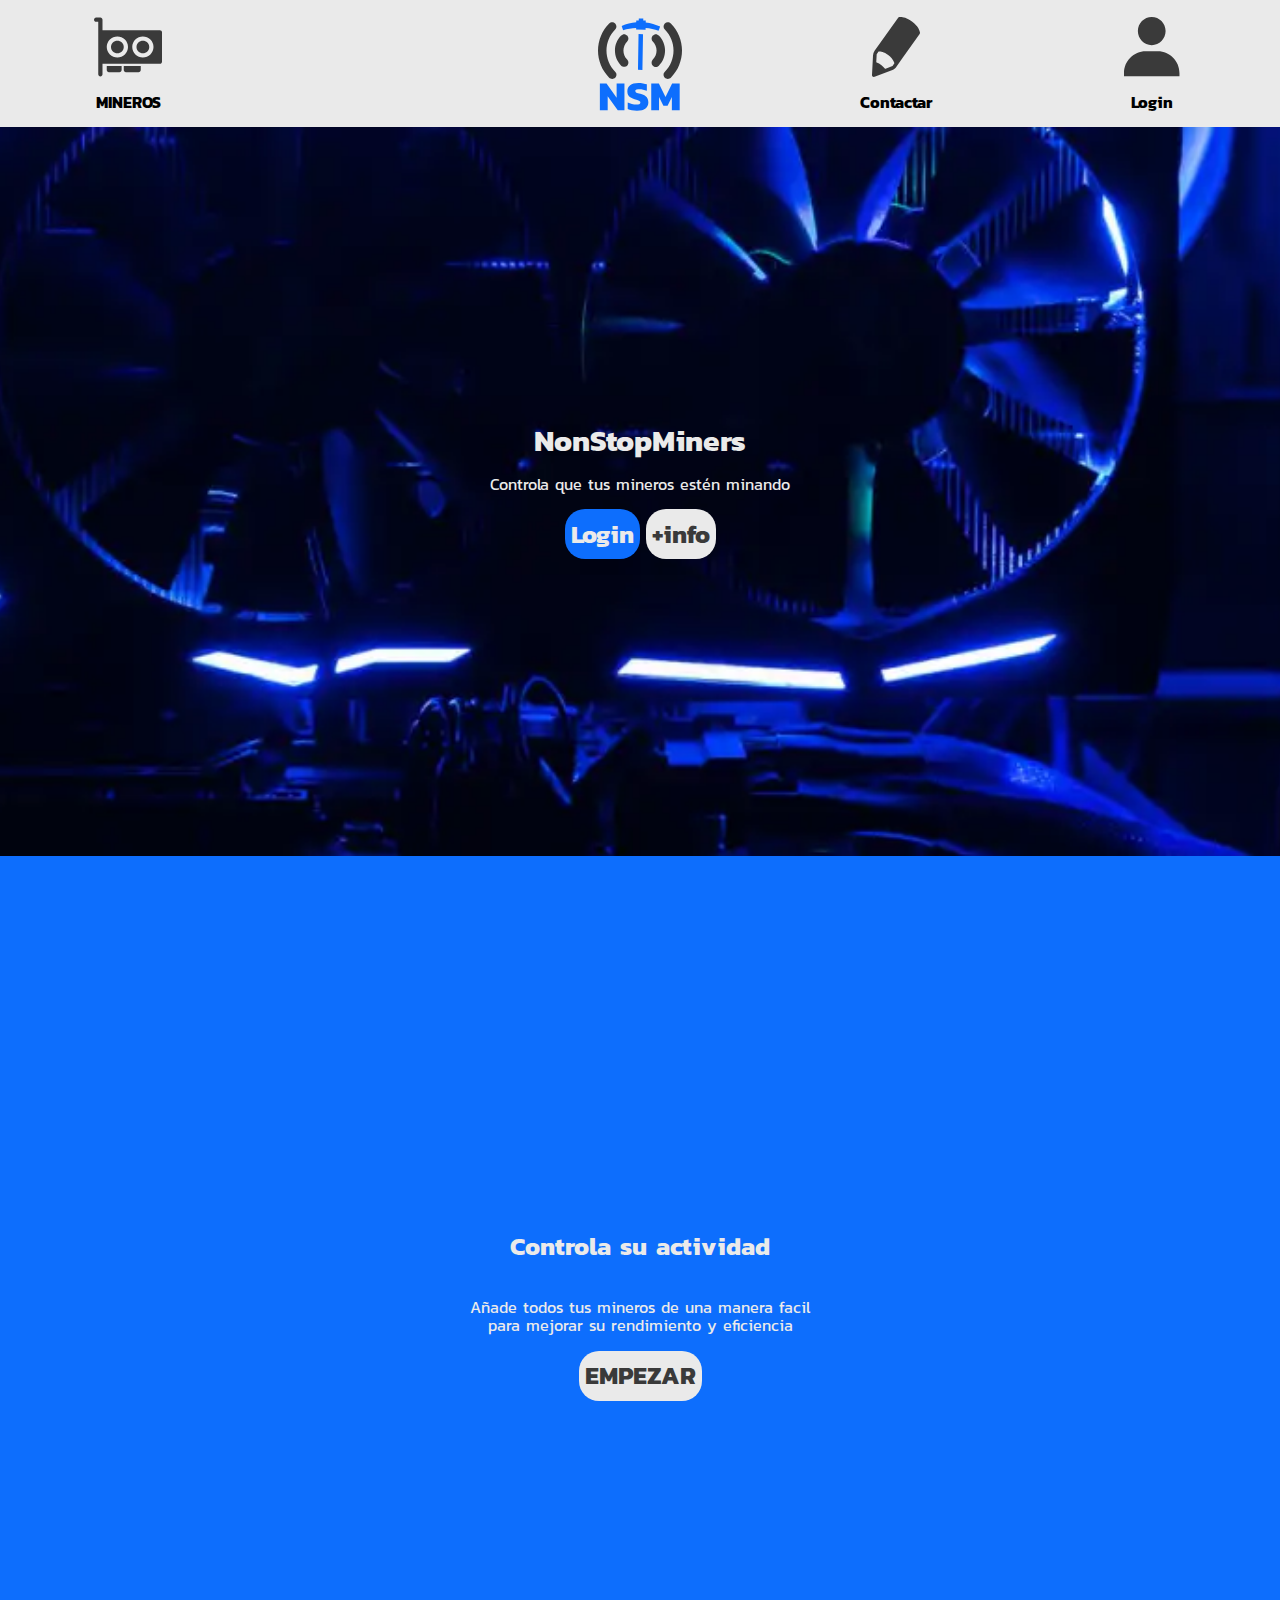
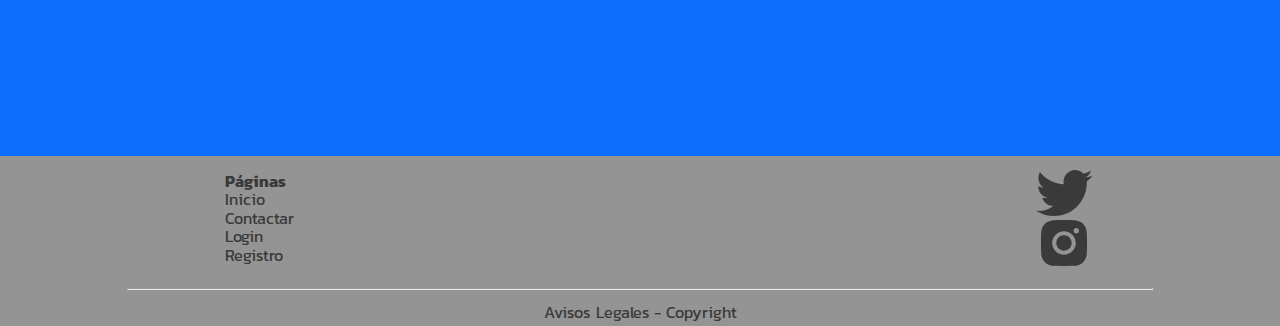
<file: index.html>
<!DOCTYPE html>
<html lang="en">
  <head>
    <meta charset="UTF-8" />
    <meta http-equiv="X-UA-Compatible" content="IE=edge" />
    <meta name="viewport" content="width=device-width, initial-scale=1.0" />
    <title>Inicio</title>
    <link rel="stylesheet" href="style.css" />
  </head>
  <body>
    <!-- HEADER -->
    <header>
      <!-- Menu Horizontal -->
      <nav class="menu menuHori">
        <ul>
          <li class="vip">
            <a href="mineros.html">
              <img src="./img/GPU.svg" alt="Icono de una gpu" class="icono"/>
              <p class="negrita">MINEROS</p>
            </a>
          </li>
          <li class="vacio"></li>
          <li>
            <a href="index.html">
              <img src="./img/LogotipoHorizontallogo.svg" alt="Logo" class="logoMenuHori"/>
            </a>
          </li>
          <li>
            <a href="contactar.html">
              <img src="./img/Contact.svg" alt="Icono de contactar" class="icono"/>
              <p class="negrita">Contactar</p>
            </a>
          </li>
          <li>
            <a href="login.html">
              <img src="./img/Usr.svg" alt="Icono de usuario" class="icono"/>
              <p class="negrita">Login</p>
              <!-- <p class="vip negrita">Cuenta</p>  -->
            </a>
          </li>
        </ul>
      </nav>
      <!-- Menu Movil -->
      <nav class="menu menuMovil">
        <section class="menuHamb">
          <label for="click">
            <img
              class="icono iconoHamb"
              src="./img/Hamb.svg"
              alt="icon de Hamburguesa"
            />
          </label>
          <input id="click" type="checkbox" class="activadorMenuDesplegable" />

          <!-- Menu escondido movil -->
          <section class="menuDesplegable">
            <ul>
              <li>
                <a href="index.html">Inicio</a>
              </li>
              <li>
                <a href="mineros.html">Mineros</a>
              </li>
              <li>
                <a href="contactar.html">Contactar</a>
              </li>
              <li>
                <a href="login.html">Login</a>
              </li>
            </ul>
          </section>
        </section>
        <section class="sectionLogo">
          <a href="index.html">
            <img
              class="logoMovil"
              src="./img/LogotipoHorizontallogo.svg"
              alt="logo"
            />
          </a>
        </section>
        <section class="vacio"></section>
      </nav>
    </header>
    <!-- MAIN -->
    <main>
      <!-- Section Principal -->
      <section class="sectionPrincipal">
        <h1 class="blanco">NonStopMiners</h1>
        <p class="blanco">Controla que tus mineros estén minando</p>
        <section class="sectionBotonesPrincipal">
          <a href="login.html"><button class="botonAzul">Login</button></a>
          <a class="masInfo" href="#se"
            ><button class="botonBlanco">+info</button></a
          >
        </section>
      </section>
      <!-- Section que contiene la explicación del servicio -->
      <section id="se" class="sectionExplicacion blanco">
        <h2 class="blanco">Controla su actividad</h2>
        <p class="blanco">
          Añade todos tus mineros de una manera facil para mejorar su
          rendimiento y eficiencia
        </p>
        <button class="botonBlanco">EMPEZAR</button>
      </section>
    </main>
    <!-- Footer -->
    <footer>
      <!-- Primera parte del footer -->
      <section class="pFooter">
        <!-- MAPA -->
        <ul>
          <li class="negrita">Páginas</li>
          <li><a href="index.html">Inicio</a></li>
          <li><a href="contactar.html">Contactar</a></li>
          <li><a href="login.html">Login</a></li>
          <li><a href="registro.html">Registro</a></li>
        </ul>
        <div></div>
        <!-- rrss -->
        <section class="rrssFooter">
          <img src="./img/Twt.svg" alt="Logo Twitter" />
          <img src="./img/Ins.svg" alt="Logo Instagram" />
        </section>
      </section>
      <hr />
      <!-- Segunda parte del footer -->
      <!-- Avisos + copy -->
      <section class="sFooter">
        <a href="">Avisos Legales</a>
        <span>-</span>
        <a href="">Copyright</a>
      </section>
    </footer>
  </body>
</html>
</file>
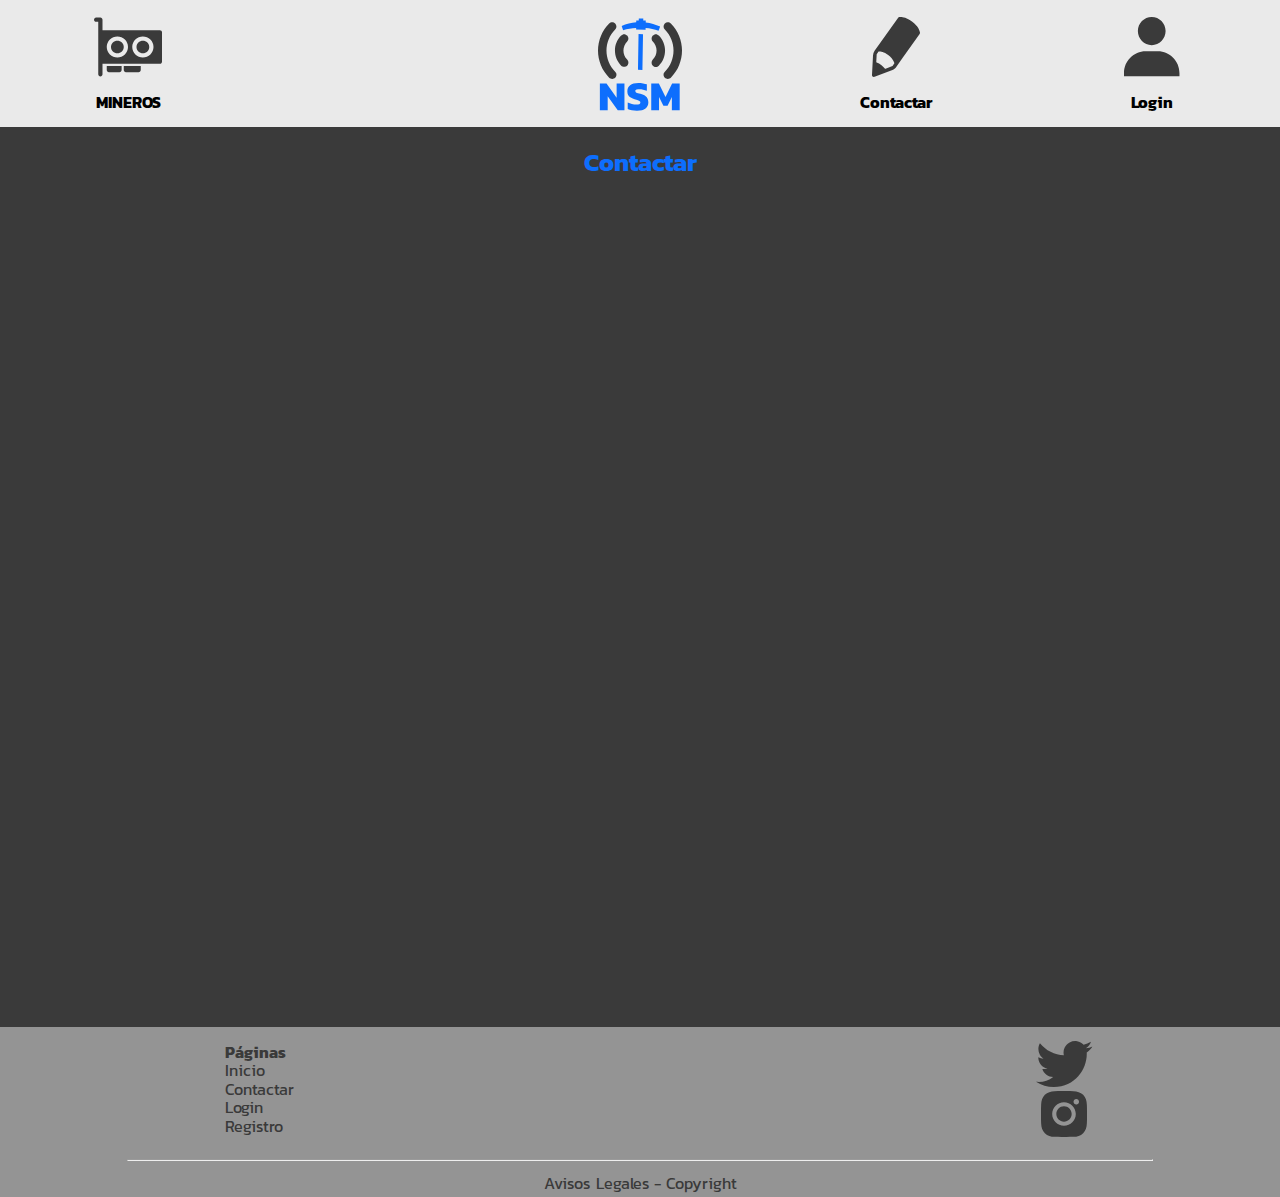
<file: contactar.html>
<!DOCTYPE html>
<html lang="en">
  <head>
    <meta charset="UTF-8" />
    <meta http-equiv="X-UA-Compatible" content="IE=edge" />
    <meta name="viewport" content="width=device-width, initial-scale=1.0" />
    <title>Contactar</title>
    <link rel="stylesheet" href="style.css" />
  </head>
  <body>
    <!-- HEADER -->
    <header>
      <!-- Menu Horizontal -->
      <nav class="menu menuHori">
        <ul>
          <li class="vip">
            <a href="mineros.html">
              <img src="./img/GPU.svg" alt="Icono de una gpu" class="icono"/>
              <p class="negrita">MINEROS</p>
            </a>
          </li>
          <li class="vacio"></li>
          <li>
            <a href="index.html">
              <img src="./img/LogotipoHorizontallogo.svg" alt="Logo" class="logoMenuHori"/>
            </a>
          </li>
          <li>
            <a href="contactar.html">
              <img src="./img/Contact.svg" alt="Icono de contactar" class="icono"/>
              <p class="negrita">Contactar</p>
            </a>
          </li>
          <li>
            <a href="login.html">
              <img src="./img/Usr.svg" alt="Icono de usuario" class="icono"/>
              <p class="negrita">Login</p>
              <!-- <p class="vip negrita">Cuenta</p>  -->
            </a>
          </li>
        </ul>
      </nav>
      <!-- Menu Movil -->
      <nav class="menu menuMovil">
        <section class="menuHamb">
          <label for="click">
            <img
              class="icono iconoHamb"
              src="./img/Hamb.svg"
              alt="icon de Hamburguesa"
            />
          </label>
          <input id="click" type="checkbox" class="activadorMenuDesplegable" />

          <!-- Menu escondido movil -->
          <section class="menuDesplegable">
            <ul>
              <li>
                <a href="index.html">Inicio</a>
              </li>
              <li>
                <a href="mineros.html">Mineros</a>
              </li>
              <li>
                <a href="contactar.html">Contactar</a>
              </li>
              <li>
                <a href="login.html">Login</a>
              </li>
            </ul>
          </section>
        </section>
        <section class="sectionLogo">
          <a href="index.html">
            <img
              class="logoMovil"
              src="./img/LogotipoHorizontallogo.svg"
              alt="logo"
            />
          </a>
        </section>
        <section class="vacio"></section>
      </nav>
    </header>
    <!-- Main -->
    <main class="fondoGris1 mainContactar">
      <h2>Contactar</h2>
    </main>
    <!-- Footer -->
    <footer>
      <!-- Primera parte del footer -->
      <section class="pFooter">
        <!-- MAPA -->
        <ul>
          <li class="negrita">Páginas</li>
          <li><a href="index.html">Inicio</a></li>
          <li><a href="contactar.html">Contactar</a></li>
          <li><a href="login.html">Login</a></li>
          <li><a href="registro.html">Registro</a></li>
        </ul>
        <div></div>
        <!-- rrss -->
        <section class="rrssFooter">
          <img src="./img/Twt.svg" alt="Logo Twitter" />
          <img src="./img/Ins.svg" alt="Logo Instagram" />
        </section>
      </section>
      <hr />
      <!-- Segunda parte del footer -->
      <!-- Avisos + copy -->
      <section class="sFooter">
        <a href="">Avisos Legales</a>
        <span>-</span>
        <a href="">Copyright</a>
      </section>
    </footer>
  </body>
</html>
</file>
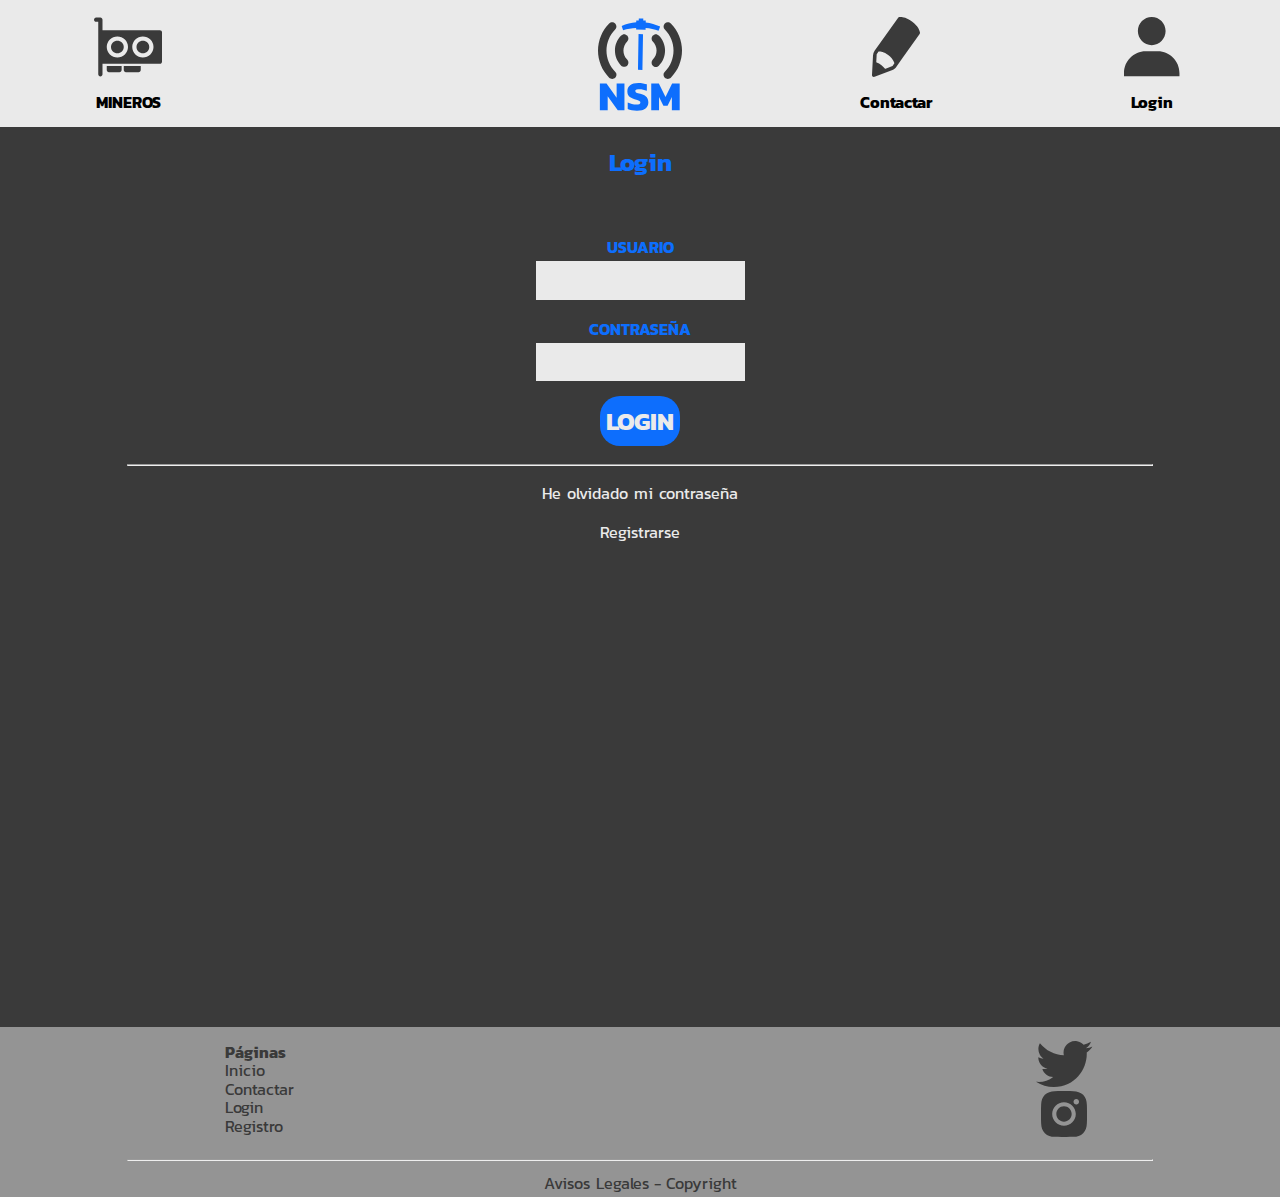
<file: login.html>
<!DOCTYPE html>
<html lang="en">
  <head>
    <meta charset="UTF-8" />
    <meta http-equiv="X-UA-Compatible" content="IE=edge" />
    <meta name="viewport" content="width=device-width, initial-scale=1.0" />
    <title>Login</title>
    <link rel="stylesheet" href="style.css" />
  </head>
  <body>
    <!-- HEADER -->
    <header>
      <!-- Menu Horizontal -->
      <nav class="menu menuHori">
        <ul>
          <li class="vip">
            <a href="mineros.html">
              <img src="./img/GPU.svg" alt="Icono de una gpu" class="icono" />
              <p class="negrita">MINEROS</p>
            </a>
          </li>
          <li class="vacio"></li>
          <li>
            <a href="index.html">
              <img
                src="./img/LogotipoHorizontallogo.svg"
                alt="Logo"
                class="logoMenuHori"
              />
            </a>
          </li>
          <li>
            <a href="contactar.html">
              <img
                src="./img/Contact.svg"
                alt="Icono de contactar"
                class="icono"
              />
              <p class="negrita">Contactar</p>
            </a>
          </li>
          <li>
            <a href="login.html">
              <img src="./img/Usr.svg" alt="Icono de usuario" class="icono" />
              <p class="negrita">Login</p>
              <!-- <p class="vip negrita">Cuenta</p>  -->
            </a>
          </li>
        </ul>
      </nav>
      <!-- Menu Movil -->
      <nav class="menu menuMovil">
        <section class="menuHamb">
          <label for="click">
            <img
              class="icono iconoHamb"
              src="./img/Hamb.svg"
              alt="icon de Hamburguesa"
            />
          </label>
          <input id="click" type="checkbox" class="activadorMenuDesplegable" />

          <!-- Menu escondido movil -->
          <section class="menuDesplegable">
            <ul>
              <li>
                <a href="index.html">Inicio</a>
              </li>
              <li>
                <a href="mineros.html">Mineros</a>
              </li>
              <li>
                <a href="contactar.html">Contactar</a>
              </li>
              <li>
                <a href="login.html">Login</a>
              </li>
            </ul>
          </section>
        </section>
        <section class="sectionLogo">
          <a href="index.html">
            <img
              class="logoMovil"
              src="./img/LogotipoHorizontallogo.svg"
              alt="logo"
            />
          </a>
        </section>
        <section class="vacio"></section>
      </nav>
    </header>
    <!-- Main -->
    <main class="mainLogin fondoGris1">
      <h2>Login</h2>
      <div class="contenedorFallos">
        <p class="fallosForm"></p>
      </div>
      <form class="formLogin">
        <p class="negrita">USUARIO</p>
        <input type="text" name="nombreUsuario" id="usr" required />
        <p class="negrita">CONTRASEÑA</p>
        <input type="password" name="pass" id="pass" required />
        <button class="botonAzul" type="submit">LOGIN</button>
        <hr/>
        <a href="">He olvidado mi contraseña</a>
        <a href="registro.html">Registrarse</a>
      </form>
    </main>
    <!-- Footer -->
    <footer>
      <!-- Primera parte del footer -->
      <section class="pFooter">
        <!-- MAPA -->
        <ul>
          <li class="negrita">Páginas</li>
          <li><a href="index.html">Inicio</a></li>
          <li><a href="contactar.html">Contactar</a></li>
          <li><a href="login.html">Login</a></li>
          <li><a href="registro.html">Registro</a></li>
        </ul>
        <div></div>
        <!-- rrss -->
        <section class="rrssFooter">
          <img src="./img/Twt.svg" alt="Logo Twitter" />
          <img src="./img/Ins.svg" alt="Logo Instagram" />
        </section>
      </section>
      <hr />
      <!-- Segunda parte del footer -->
      <!-- Avisos + copy -->
      <section class="sFooter">
        <a href="">Avisos Legales</a>
        <span>-</span>
        <a href="">Copyright</a>
      </section>
    </footer>
  </body>
  <script src="./js/validarForm.js"></script>
</html>
</file>
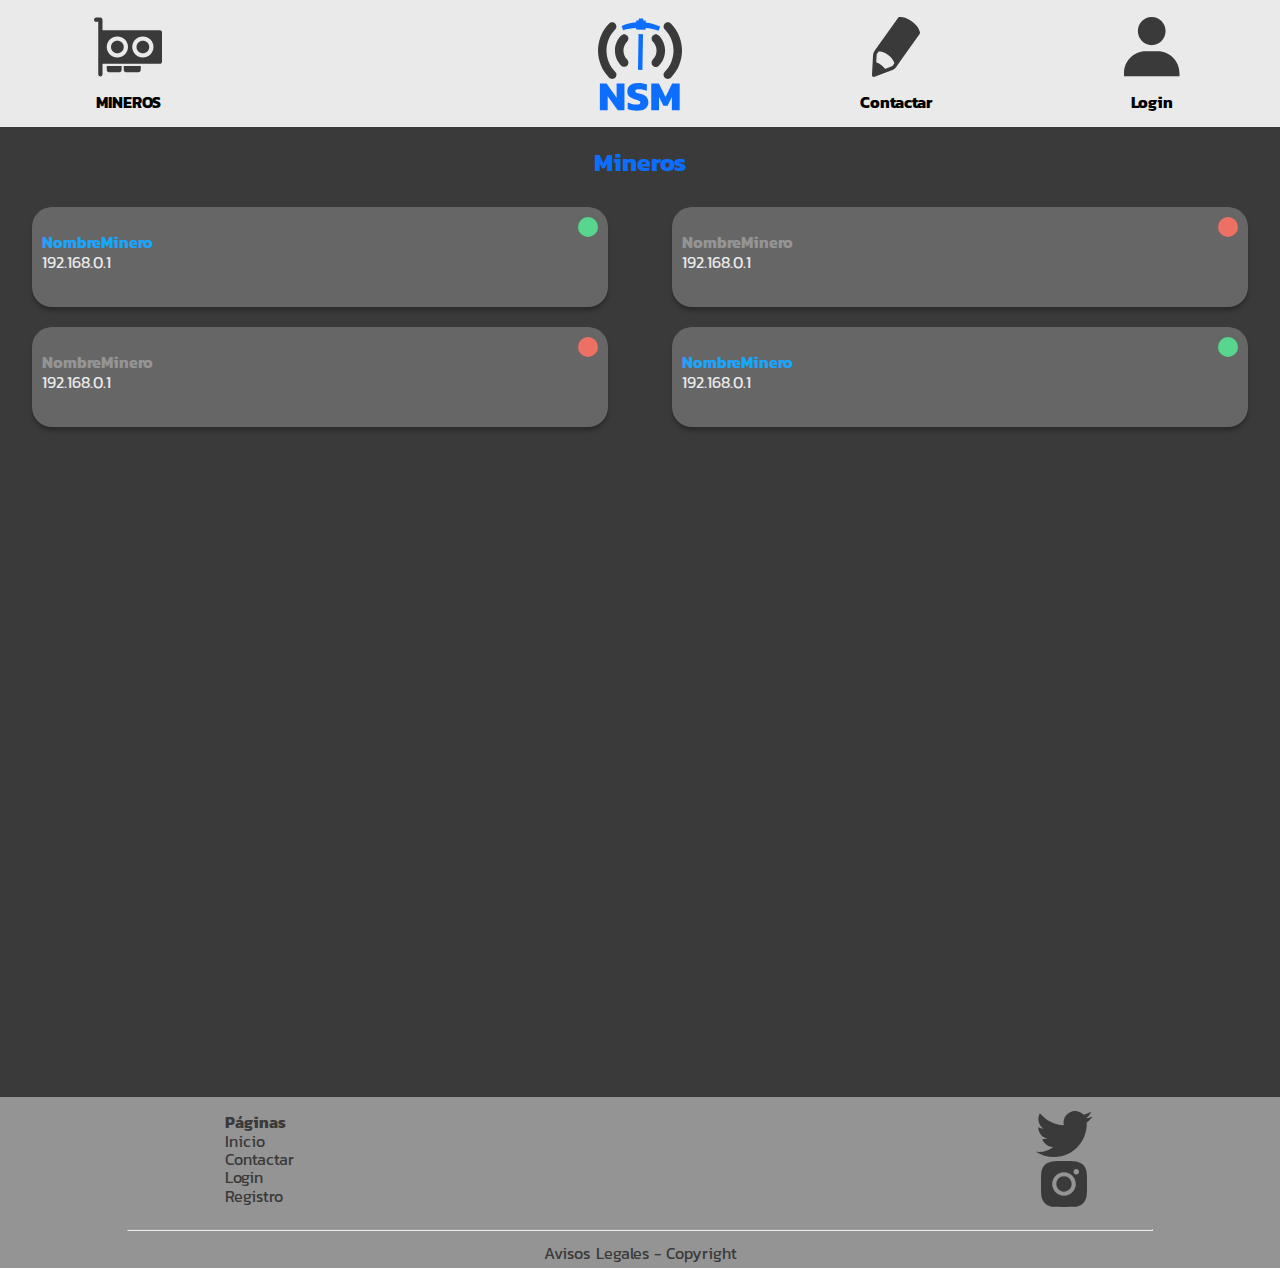
<file: mineros.html>
<!DOCTYPE html>
<html lang="en">
  <head>
    <meta charset="UTF-8" />
    <meta http-equiv="X-UA-Compatible" content="IE=edge" />
    <meta name="viewport" content="width=device-width, initial-scale=1.0" />
    <title>Mineros</title>
    <link rel="stylesheet" href="style.css" />
  </head>
  <body>
    <!-- HEADER -->
    <header>
      <!-- Menu Horizontal -->
      <nav class="menu menuHori">
        <ul>
          <li class="vip">
            <a href="mineros.html">
              <img src="./img/GPU.svg" alt="Icono de una gpu" class="icono"/>
              <p class="negrita">MINEROS</p>
            </a>
          </li>
          <li class="vacio"></li>
          <li>
            <a href="index.html">
              <img src="./img/LogotipoHorizontallogo.svg" alt="Logo" class="logoMenuHori"/>
            </a>
          </li>
          <li>
            <a href="contactar.html">
              <img src="./img/Contact.svg" alt="Icono de contactar" class="icono"/>
              <p class="negrita">Contactar</p>
            </a>
          </li>
          <li>
            <a href="login.html">
              <img src="./img/Usr.svg" alt="Icono de usuario" class="icono"/>
              <p class="negrita">Login</p>
              <!-- <p class="vip negrita">Cuenta</p>  -->
            </a>
          </li>
        </ul>
      </nav>
      <!-- Menu Movil -->
      <nav class="menu menuMovil">
        <section class="menuHamb">
          <label for="click">
            <img
              class="icono iconoHamb"
              src="./img/Hamb.svg"
              alt="icon de Hamburguesa"
            />
          </label>
          <input id="click" type="checkbox" class="activadorMenuDesplegable" />

          <!-- Menu escondido movil -->
          <section class="menuDesplegable">
            <ul>
              <li>
                <a href="index.html">Inicio</a>
              </li>
              <li>
                <a href="mineros.html">Mineros</a>
              </li>
              <li>
                <a href="contactar.html">Contactar</a>
              </li>
              <li>
                <a href="login.html">Login</a>
              </li>
            </ul>
          </section>
        </section>
        <section class="sectionLogo">
          <a href="index.html">
            <img
              class="logoMovil"
              src="./img/LogotipoHorizontallogo.svg"
              alt="logo"
            />
          </a>
        </section>
        <section class="vacio"></section>
      </nav>
    </header>
    <!-- Main -->
    <main class="fondoGris1 mainMineros">
      <h2>Mineros</h2>
      <section class="mineros">
        <div class="minero">
          <p class="nombreMinero negrita">NombreMinero</p>
          <div class="estado online"></div>
          <p class="ip">192.168.0.1</p>
        </div>
        <div class="minero">
          <p class="nombreMinero negrita offline">NombreMinero</p>
          <div class="estado offline"></div>
          <p class="ip">192.168.0.1</p>
        </div>
        <div class="minero">
          <p class="nombreMinero negrita offline">NombreMinero</p>
          <div class="estado offline"></div>
          <p class="ip">192.168.0.1</p>
        </div>
        <div class="minero">
          <p class="nombreMinero negrita">NombreMinero</p>
          <div class="estado online"></div>
          <p class="ip">192.168.0.1</p>
        </div>
      </section>
    </main>
    <!-- Footer -->
    <footer>
      <!-- Primera parte del footer -->
      <section class="pFooter">
        <!-- MAPA -->
        <ul>
          <li class="negrita">Páginas</li>
          <li><a href="index.html">Inicio</a></li>
          <li><a href="contactar.html">Contactar</a></li>
          <li><a href="login.html">Login</a></li>
          <li><a href="registro.html">Registro</a></li>
        </ul>
        <div></div>
        <!-- rrss -->
        <section class="rrssFooter">
          <img src="./img/Twt.svg" alt="Logo Twitter" />
          <img src="./img/Ins.svg" alt="Logo Instagram" />
        </section>
      </section>
      <hr />
      <!-- Segunda parte del footer -->
      <!-- Avisos + copy -->
      <section class="sFooter">
        <a href="">Avisos Legales</a>
        <span>-</span>
        <a href="">Copyright</a>
      </section>
    </footer>
  </body>
</html>
</file>
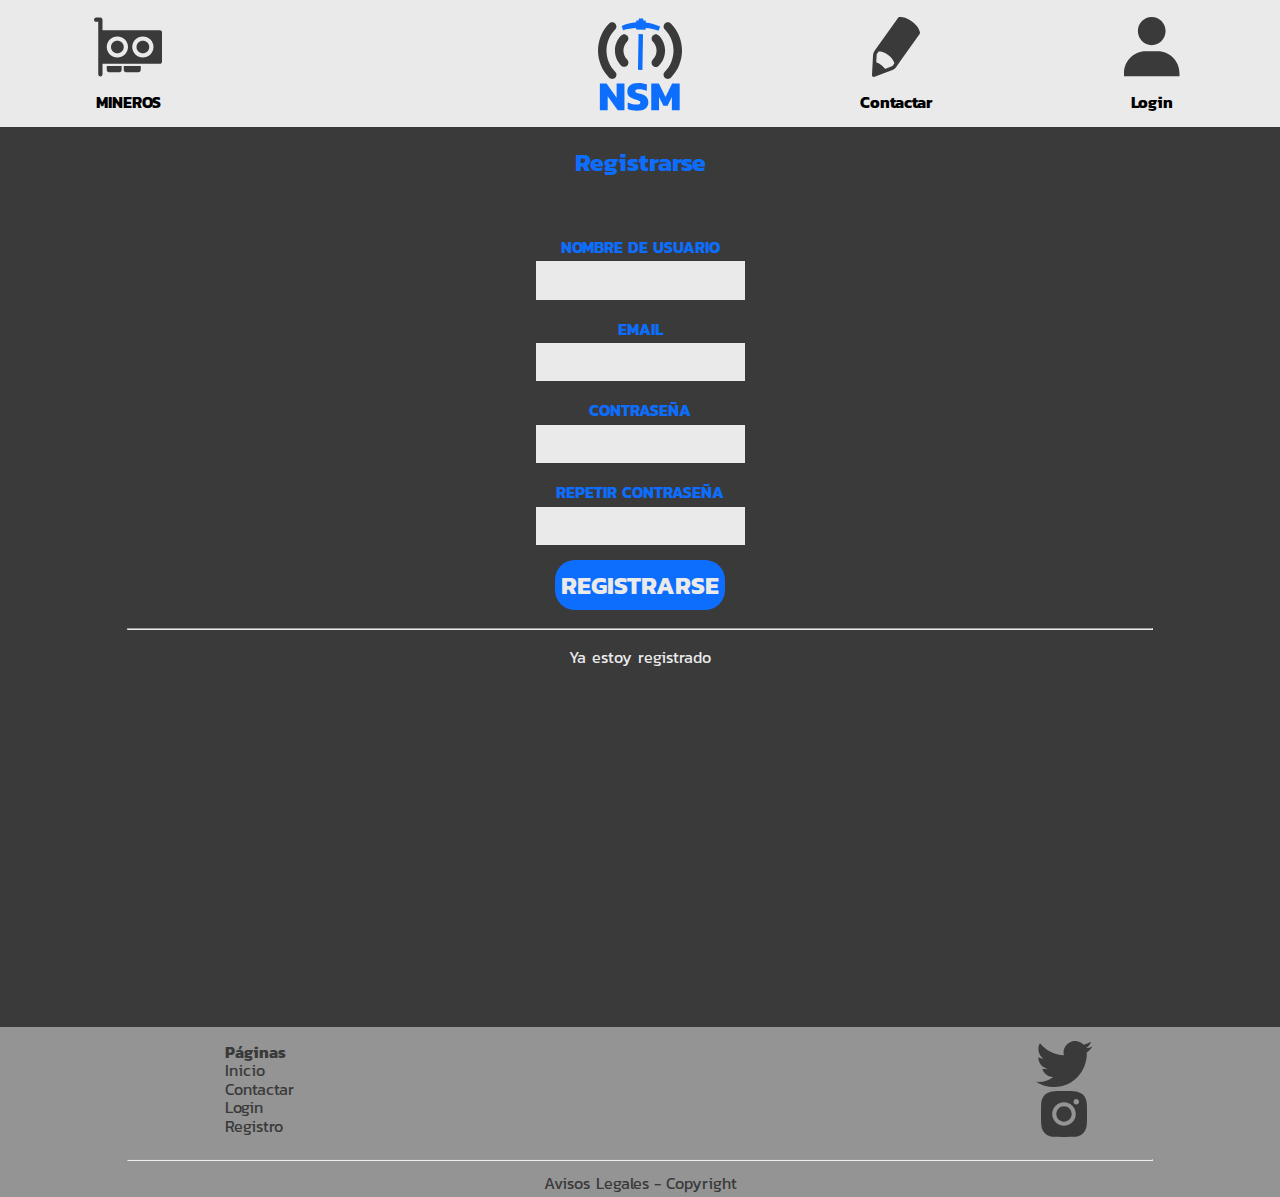
<file: registro.html>
<!DOCTYPE html>
<html lang="en">
  <head>
    <meta charset="UTF-8" />
    <meta http-equiv="X-UA-Compatible" content="IE=edge" />
    <meta name="viewport" content="width=device-width, initial-scale=1.0" />
    <title>Registro</title>
    <link rel="stylesheet" href="style.css" />
  </head>
  <body>
    <!-- HEADER -->
    <header>
      <!-- Menu Horizontal -->
      <nav class="menu menuHori">
        <ul>
          <li class="vip">
            <a href="mineros.html">
              <img src="./img/GPU.svg" alt="Icono de una gpu" class="icono"/>
              <p class="negrita">MINEROS</p>
            </a>
          </li>
          <li class="vacio"></li>
          <li>
            <a href="index.html">
              <img src="./img/LogotipoHorizontallogo.svg" alt="Logo" class="logoMenuHori"/>
            </a>
          </li>
          <li>
            <a href="contactar.html">
              <img src="./img/Contact.svg" alt="Icono de contactar" class="icono"/>
              <p class="negrita">Contactar</p>
            </a>
          </li>
          <li>
            <a href="login.html">
              <img src="./img/Usr.svg" alt="Icono de usuario" class="icono"/>
              <p class="negrita">Login</p>
              <!-- <p class="vip negrita">Cuenta</p>  -->
            </a>
          </li>
        </ul>
      </nav>
      <!-- Menu Movil -->
      <nav class="menu menuMovil">
        <section class="menuHamb">
          <label for="click">
            <img
              class="icono iconoHamb"
              src="./img/Hamb.svg"
              alt="icon de Hamburguesa"
            />
          </label>
          <input id="click" type="checkbox" class="activadorMenuDesplegable" />

          <!-- Menu escondido movil -->
          <section class="menuDesplegable">
            <ul>
              <li>
                <a href="index.html">Inicio</a>
              </li>
              <li>
                <a href="mineros.html">Mineros</a>
              </li>
              <li>
                <a href="contactar.html">Contactar</a>
              </li>
              <li>
                <a href="login.html">Login</a>
              </li>
            </ul>
          </section>
        </section>
        <section class="sectionLogo">
          <a href="index.html">
            <img
              class="logoMovil"
              src="./img/LogotipoHorizontallogo.svg"
              alt="logo"
            />
          </a>
        </section>
        <section class="vacio"></section>
      </nav>
    </header>
    <!-- Main -->
    <main class="mainRegistro fondoGris1">
      <h2>Registrarse</h2>
      <div class="contenedorFallos">
        <p class="fallosForm"></p>
      </div>
      <form class="formRegistro">
        <p class="negrita">NOMBRE DE USUARIO</p>
        <input type="text" name="nombreUsuario" id="usr" required>
        <p class="negrita">EMAIL</p>
        <input type="email" name="email" id="email" required>
        <p class="negrita">CONTRASEÑA</p>
        <input type="password" name="pass" id="pass" required>
        <p class="negrita">REPETIR CONTRASEÑA</p>
        <input type="password" name="rPass" id="rPass" required>
        <button class="botonAzul" type="submit">REGISTRARSE</button>
        <hr>
        <a href="login.html">Ya estoy registrado</a>
      </form>
    </main>
    <!-- Footer -->
    <footer>
      <!-- Primera parte del footer -->
      <section class="pFooter">
        <!-- MAPA -->
        <ul>
          <li class="negrita">Páginas</li>
          <li><a href="index.html">Inicio</a></li>
          <li><a href="contactar.html">Contactar</a></li>
          <li><a href="login.html">Login</a></li>
          <li><a href="registro.html">Registro</a></li>
        </ul>
        <div></div>
        <!-- rrss -->
        <section class="rrssFooter">
        <img src="./img/Twt.svg" alt="Logo Twitter" />
        <img src="./img/Ins.svg" alt="Logo Instagram" />
        </section>
      </section>
      <hr>
      <!-- Segunda parte del footer -->
      <!-- Avisos + copy -->
      <section class="sFooter">
        <a href="">Avisos Legales</a>
        <span>-</span>
        <a href="">Copyright</a>
      </section>
    </footer> 
  </body>
  <script src="./js/validarForm.js"></script>
</html>
</file>
<file: style.css>
/* CSS MODULAR */

@import "./css/normalize.css";
@import "./css/reset.css";

@import "./css/color.css";
@import "./css/tipografia.css";
@import "./css/grid.css";
@import "./css/layout.css";
@import "./css/mediaquery.css";
</file>
